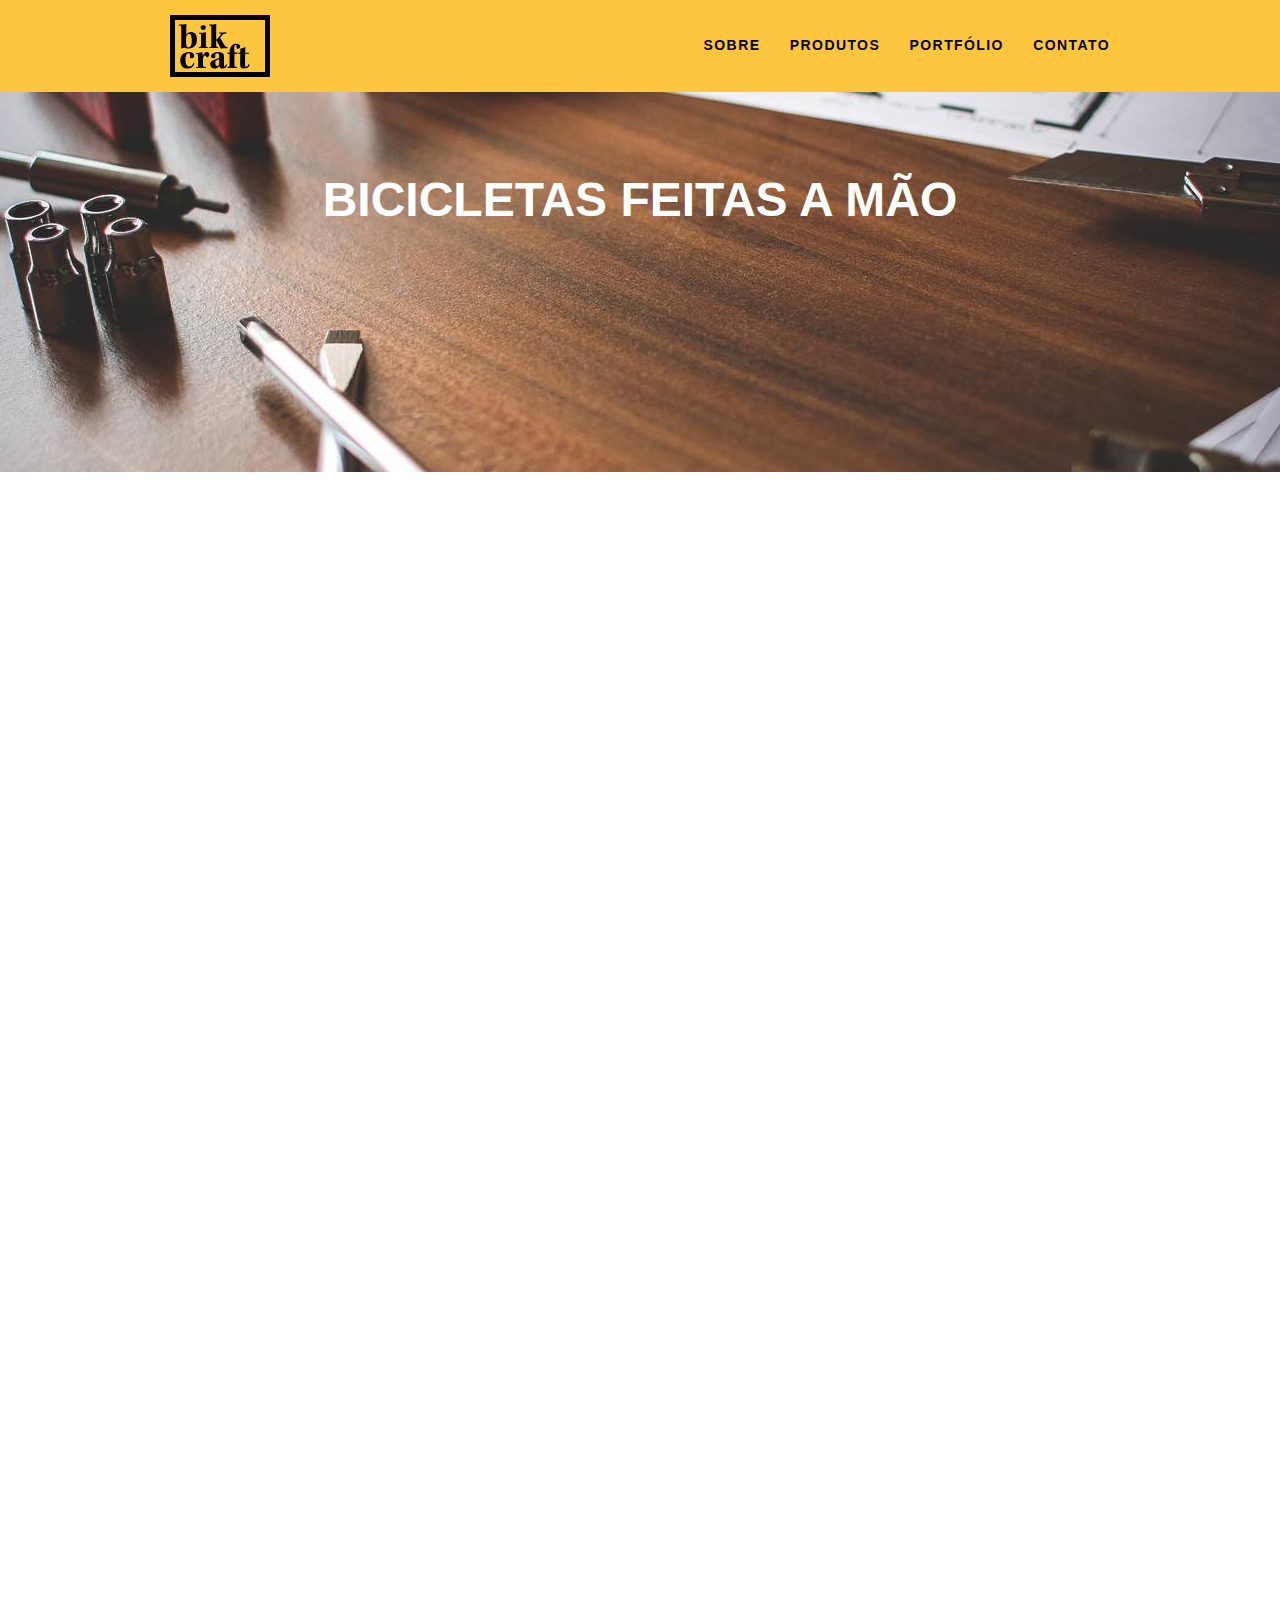
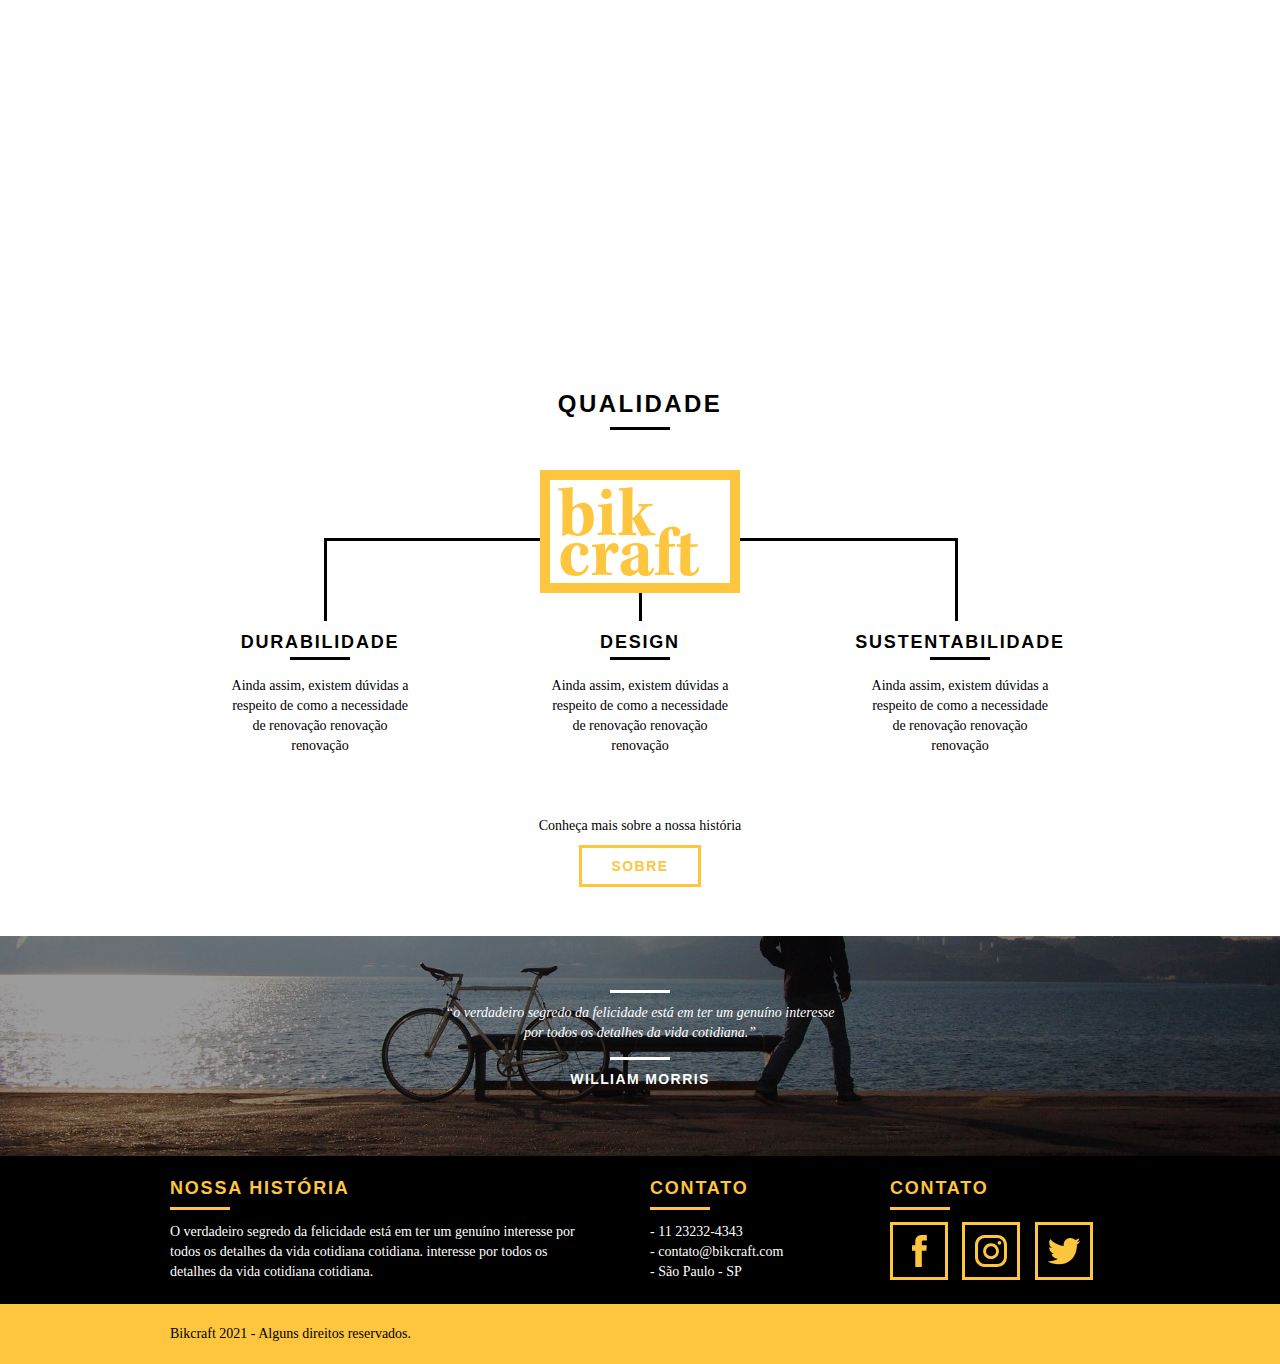
<file: index.html>
<!DOCTYPE html>  
<html lang="pt-br"> 
<head>
    <meta charset="UTF-8">
    <meta http-equiv="X-UA-Compatible" content="IE=edge">
    <meta name="viewport" content="width=device-width, initial-scale=1.0">
    <title>Bikcraft - Home</title>
    <link rel="stylesheet" href="css/normalize.css">
    <link rel="stylesheet" href="css/reset.css">
    <link rel="stylesheet" href="css/grid.css">
    <link rel="stylesheet" href="css/style.css">
    <link rel="stylesheet" href="css/responsivo.css">
    <script>document.documentElement.classList.add("js");</script>
</head>
<!-- Projeto de Site Responsivo --> <!-- Shift + Alt + A -->
<body><!-- Menu de Navegação  -->
    <header class="header">
        <div class="container">
            <a href="index.html" class="grid-4">
                <img src="img/bikcraft_logo.svg" alt="Logomarca Bikcraft">
            </a>
            <nav class="grid-12 header_menu">
                <ul>
                    <li><a href="sobre.html">Sobre</a></li>
                    <li><a href="produtos.html">Produtos</a></li>
                    <li><a href="portfolio.html">Portfólio</a></li>
                    <li><a href="contato.html">Contato</a></li>
                </ul>
            </nav>
        </div>
    </header>
     <!-- Introdução -->
    <section class="introducao">
        <div class="container">
            <h1 data-anime="400" class="fadeInDown">Bicicletas Feitas a Mão</h1><!-- Título principal do site -->
            <blockquote data-anime="800" class="quote-externo fadeInDown">
                <p>"Não tenha nada em sua casa que você não considere útil ou acredita ser bonito"
                </p>
                <cite>WILLIAM MORRIS</cite>
            </blockquote>
            <a data-anime="1200" href="produtos.html" class="btn">Orçamento</a>
        </div>
    </section>
    <!-- Seção de Produtos -->
    <section data-anime="1600" class="produtos container fadeInDown">
        <h2 class="subtitulo">Produtos</h2>
        <ul class="produtos_lista">
            <li class="grid-1-3">
                <div class="produtos_icone">
                    <img src="img/produtos/passeio.svg" alt="Bikcraft Passeio">
                </div>
                <h3>Passeio</h3>
                <p>Ainda assim, existem dúvidas a respeito de como a necessidade de renovação</p>
            </li>

            <li class="grid-1-3">
                <div class="produtos_icone">
                    <img src="img/produtos/esporte.svg" alt="Bikcraft Esporte">
                </div>
                <h3>Esporte</h3>
                <p>Ainda assim, existem dúvidas a respeito de como a necessidade de renovação</p>
            </li>

            <li class="grid-1-3">
                <div class="produtos_icone">
                    <img src="img/produtos/retro.svg" alt="Bikcraft Retro">
                </div>
                <h3>Retro</h3>
                <p>Ainda assim, existem dúvidas a respeito de como a necessidade de renovação</p>
            </li>
        </ul>
        <!-- Call to action -->
        <div class="call">
            <p>Clique aqui e veja os detalhes dos produtos</p>
            <a href="produtos.html" class="btn btn-preto">Produtos</a>
        </div>
    </section>
    <!-- Seção de Portfólio -->
    <section data-anime="2000" class="portfolio fadeInDown">
        <div class="container">
            <h2 class="subtitulo">Portfólio</h2>
            <ul class="portfolio_lista">
                <li class="grid-8"><img src="img/portfolio/retro.jpg" alt="Bicicleta Retro"></li>
                <li class="grid-8"><img src="img/portfolio/passeio.jpg" alt="Bicicleta Passeio"></li>
                <li class="grid-16"><img src="img/portfolio/esporte.jpg" alt="Bicicleta Esporte"></li>
            </ul>
        </div>        
        <div class="call">
            <p>Conheça mais do nosso portfólio</p>
            <a href="portfolio.html" class="btn">Portfólio</a>
        </div>
    </section>
    <!-- Seção de Qualidade -->
    <section class="qualidade container">
        <h2 class="subtitulo">Qualidade</h2>
        <img src="img/bikcraft-qualidade.svg" alt="Bikcraft Logomarca">
        <ul class="qualidade_lista">
            <li class="grid-1-3">
                <h3>Durabilidade</h3>
                <p>Ainda assim, existem dúvidas a respeito de como a necessidade de renovação renovação renovação</p>
            </li>
            <li class="grid-1-3">
                <h3>Design</h3>
                <p>Ainda assim, existem dúvidas a respeito de como a necessidade de renovação renovação renovação</p>
            </li>
            <li class="grid-1-3">
                <h3>Sustentabilidade</h3>
                <p>Ainda assim, existem dúvidas a respeito de como a necessidade de renovação renovação renovação</p>
            </li>
        </ul>
        <div class="call">
            <p>Conheça mais sobre a nossa história</p>
            <a href="sobre.html" class="btn btn-preto">Sobre</a>
        </div>
    </section>
    <!-- Quebra -->
    <section class="quebra">
        <blockquote class="quote-externo container">
            <p>“o verdadeiro segredo da felicidade está em ter um genuíno interesse por todos os detalhes da vida cotidiana.”</p>
            <cite>WILLIAM MORRIS</cite>
        </blockquote>
    </section>
    <!-- Footer -->
    <footer>
        <div class="footer">
            <div class="container">

                <div class="grid-8 footer_historia">
                    <h3>Nossa História</h3>
                    <p>O verdadeiro segredo da felicidade está em ter um genuíno interesse por todos os detalhes da vida cotidiana cotidiana. interesse por todos os detalhes da vida cotidiana cotidiana.</p>
                </div>

                <div class="grid-4 footer_contato">
                    <h3>Contato</h3>
                    <ul>
                        <li>- 11 23232-4343</li>
                        <li>- contato@bikcraft.com</li>
                        <li>- São Paulo - SP</li>
                    </ul>
                </div>

                <div class="grid-4 footer_redes">
                    <h3>Contato</h3>
                    <ul>
                        <li><a href="http://facebook.com" target="_blank"><img src="img/redes-sociais/facebook.svg"></a></li>
                        <li><a href="http://instagram.com" target="_blank"><img src="img/redes-sociais/instagram.svg"></a></li>
                        <li><a href="http://twitter.com" target="_blank"><img src="img/redes-sociais/twitter.svg"></a></li>
                    </ul>                    
                </div>
            </div>            
        </div>
        <div class="copy">
            <div class="container">
                <p class="grid-16">Bikcraft 2021 - Alguns direitos reservados.</p>
            </div>   
        </div>    
    </footer>
    <!-- JavaScript -->
    <script src="./js/simple-anime.js"></script>
    <script src="./js/script.js"></script>
    <!-- JavaScript -->
</body>
</html>
</file>
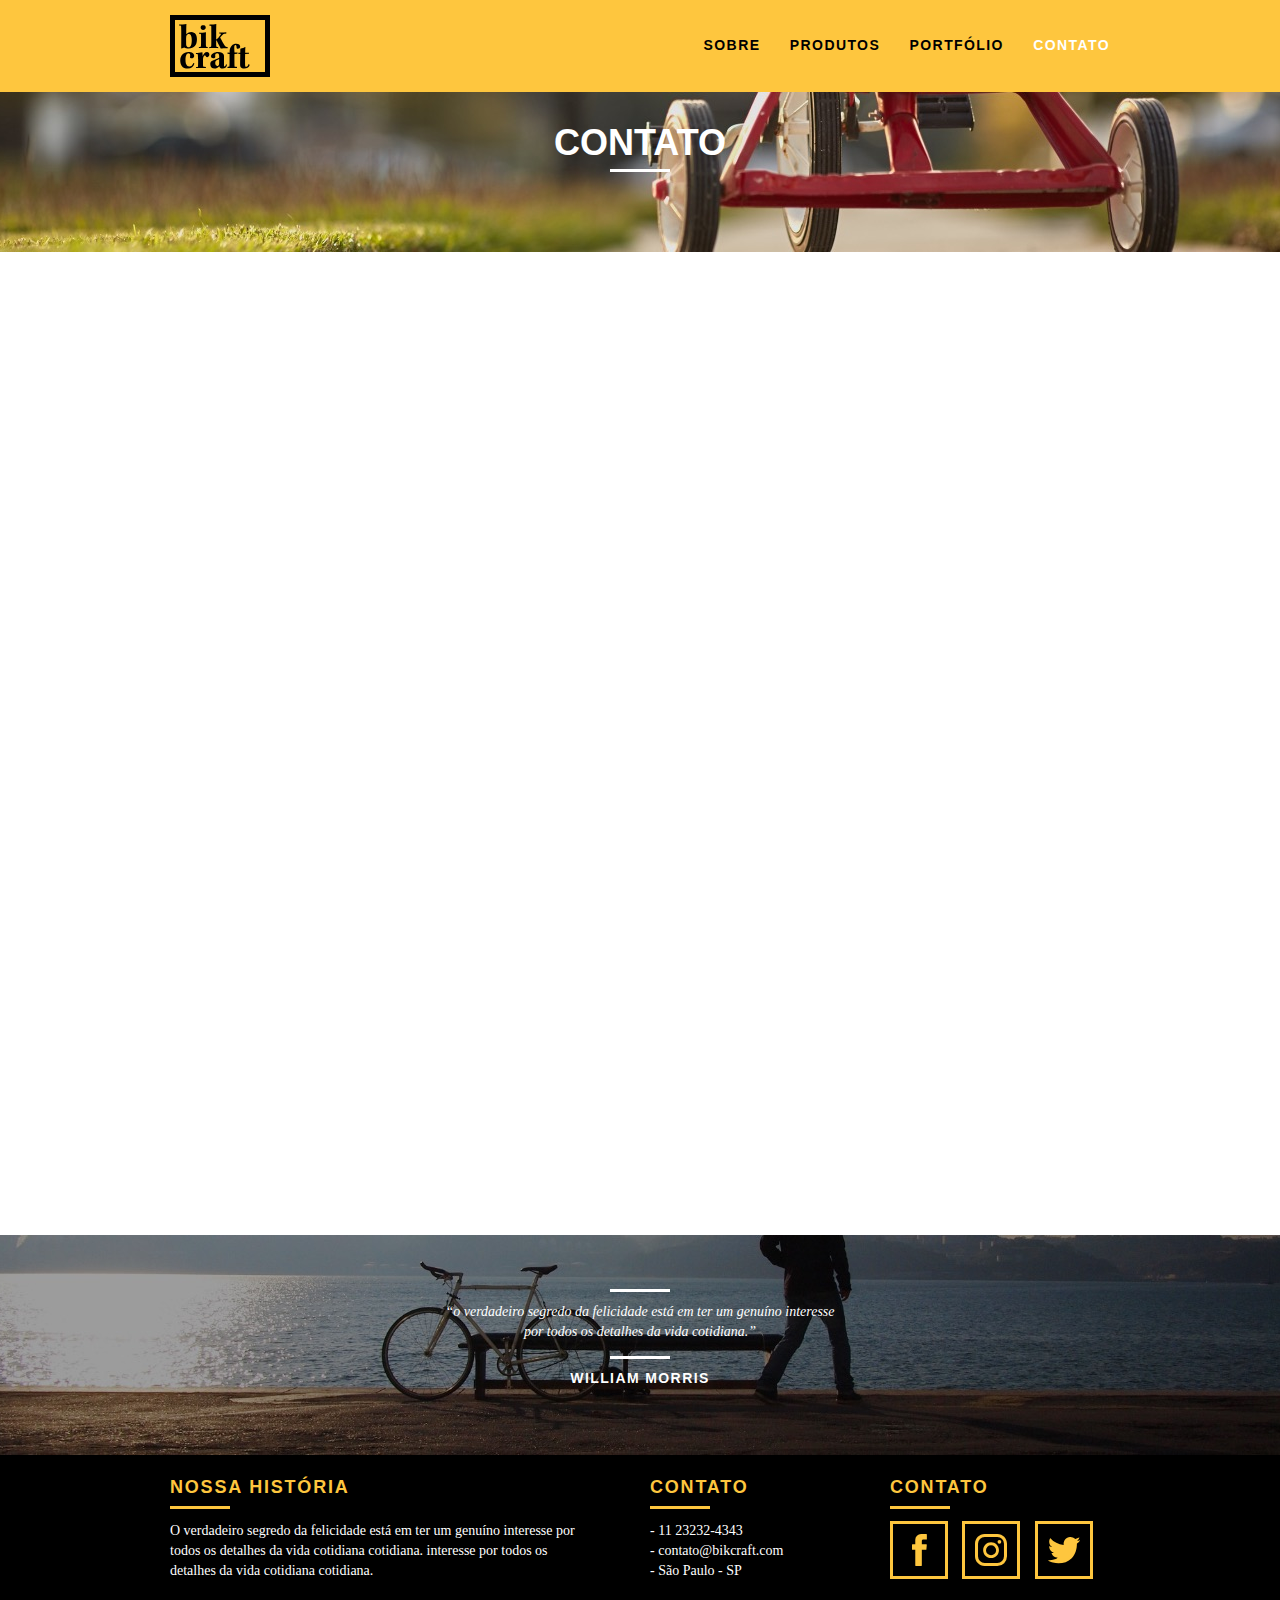
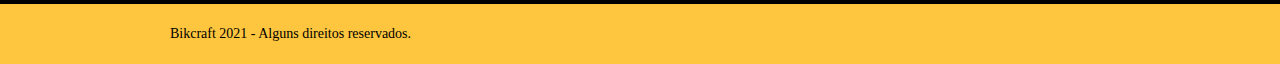
<file: contato.html>
<!DOCTYPE html>  
<html lang="pt-br"> 
    <head>
        <meta charset="UTF-8">
        <meta http-equiv="X-UA-Compatible" content="IE=edge">
        <meta name="viewport" content="width=device-width, initial-scale=1.0">
        <title>Bikcraft - Contato</title>
        <link rel="stylesheet" href="css/normalize.css">
        <link rel="stylesheet" href="css/reset.css">
        <link rel="stylesheet" href="css/grid.css">
        <link rel="stylesheet" href="css/style.css">
        <link rel="stylesheet" href="css/contato.css">
        <link rel="stylesheet" href="css/responsivo.css">
        <script>document.documentElement.classList.add("js");</script>
    </head>
    <!-- Projeto de Site Responsivo --> <!-- Shift + Alt + A -->
    <body><!-- Menu de Navegação  -->
        <header class="header">
            <div class="container">
                <a href="index.html" class="grid-4">
                    <img src="img/bikcraft_logo.svg" alt="Logomarca Bikcraft">
                </a>
                <nav class="grid-12 header_menu">
                    <ul>
                        <li><a href="sobre.html">Sobre</a></li>
                        <li><a href="produtos.html">Produtos</a></li>
                        <li><a href="portfolio.html">Portfólio</a></li>
                        <li><a href="contato.html" class="menu_ativo">Contato</a></li>
                    </ul>
                </nav>
            </div>
        </header>
        <!-- Introdução - Contato -->
        <section class="introducao-interna interna_contato">
            <div class="container">
                <h1 data-anime="400" class="fadeInDown">Contato</h1>
                <p data-anime="800" class="fadeInDown">Tire suas dúvidas com a gente</p>
            </div>
        </section>
       
        <!-- Seção de Contato -->
        <section data-anime="1200" class="contato container fadeInDown">

                <form  id="form_contato" method="POST" action="./enviar.php" class="contato_form grid-8 form_php">
                    <label for="nome">Nome</label>
                    <input type="text" id="nome" name="nome" required>
    
                    <label for="email">E-mail</label>
                    <input type="email" id="email" name="email" required>
    
                    <label for="telefone">Telefone</label>
                    <input type="text" id="telefone" name="telefone">
                    
                    <!-- Label Anti spam -->
                    <label class="nao-aparece">Se você não é um robô, deixe em branco.</label>
				    <input type="text" class="nao-aparece" name="leaveblank">
				    <label class="nao-aparece">Se você não é um robô, não mude este campo.</label>
				    <input type="text" class="nao-aparece" name="dontchange" value="http://">
                    <!-- Fim da Label Anti spam -->

                    <label for="mensagem">Mensagem</label>
                    <textarea name="mensagem" id="mensagem" cols="30" rows="10" required></textarea>
                    <button type="submit" class="btn btn-preto">Enviar</button> 
                </form>

                <div class="contato_dados grid-8">
                    <h3>Dados</h3>
                    <span itemprop="telephone">+55 11 93223 3232</span><!-- Schema Property -->
                    <span itemprop="email">orçamento@bikcraft.com</span><!-- Schema Property -->
                    <span>- contato@bikcraft.com</span>
                    <span>- Rua Ali Perto - São Paulo - SP - Brasil</span>
                    <h3>Redes Sociais</h3>                    
                    <ul>
                        <li><a href="http://facebook.com" target="_blank"><img src="img/redes-sociais/facebook.svg"></a></li>
                        <li><a href="http://instagram.com" target="_blank"><img src="img/redes-sociais/instagram.svg"></a></li>
                        <li><a href="http://twitter.com" target="_blank"><img src="img/redes-sociais/twitter.svg"></a><li>                        
                    </ul>
                </div>
            </section>
            
            <section class="container contato_mapa fadeInDown" data-anime="1600">
                <a href="https://www.google.com/maps" target="_blank" class="grid-16"><img src="img/endereco-bikcraft-sp.jpg" alt="Endereço da Bikcraft"></a>
            </section>
            

        <!-- Quebra -->
        <section class="quebra">
            <blockquote class="quote-externo container">
                <p>“o verdadeiro segredo da felicidade está em ter um genuíno interesse por todos os detalhes da vida cotidiana.”</p>
                <cite>WILLIAM MORRIS</cite>
            </blockquote>
        </section>

        <!-- Footer -->
        <footer>
            <div class="footer">
                <div class="container">

                    <div class="grid-8 footer_historia">
                        <h3>Nossa História</h3>
                        <p>O verdadeiro segredo da felicidade está em ter um genuíno interesse por todos os detalhes da vida cotidiana cotidiana. interesse por todos os detalhes da vida cotidiana cotidiana.</p>
                    </div>

                    <div class="grid-4 footer_contato">
                        <h3>Contato</h3>
                        <ul>
                            <li>- 11 23232-4343</li>
                        <li>- contato@bikcraft.com</li>
                        <li>- São Paulo - SP</li>
                        </ul>
                    </div>

                    <div class="grid-4 footer_redes">
                        <h3>Contato</h3>
                        <ul>
                            <li><a href="http://facebook.com" target="_blank"><img src="img/redes-sociais/facebook.svg"></a></li>
                            <li><a href="http://instagram.com" target="_blank"><img src="img/redes-sociais/instagram.svg"></a></li>
                            <li><a href="http://twitter.com" target="_blank"><img src="img/redes-sociais/twitter.svg"></a></li>
                        </ul>                    
                    </div>
                </div>            
            </div>
            <div class="copy">
                <div class="container">
                    <p class="grid-16">Bikcraft 2021 - Alguns direitos reservados.</p>
                </div>   
            </div>        
        </footer>
        <!-- JavaScript -->
        <script src="./js/simple-anime.js"></script>
        <script src="./js/simple-form.js"></script>
        <script src="./js/script.js"></script>
        <!-- JavaScript -->
    </body>
</html>
</file>
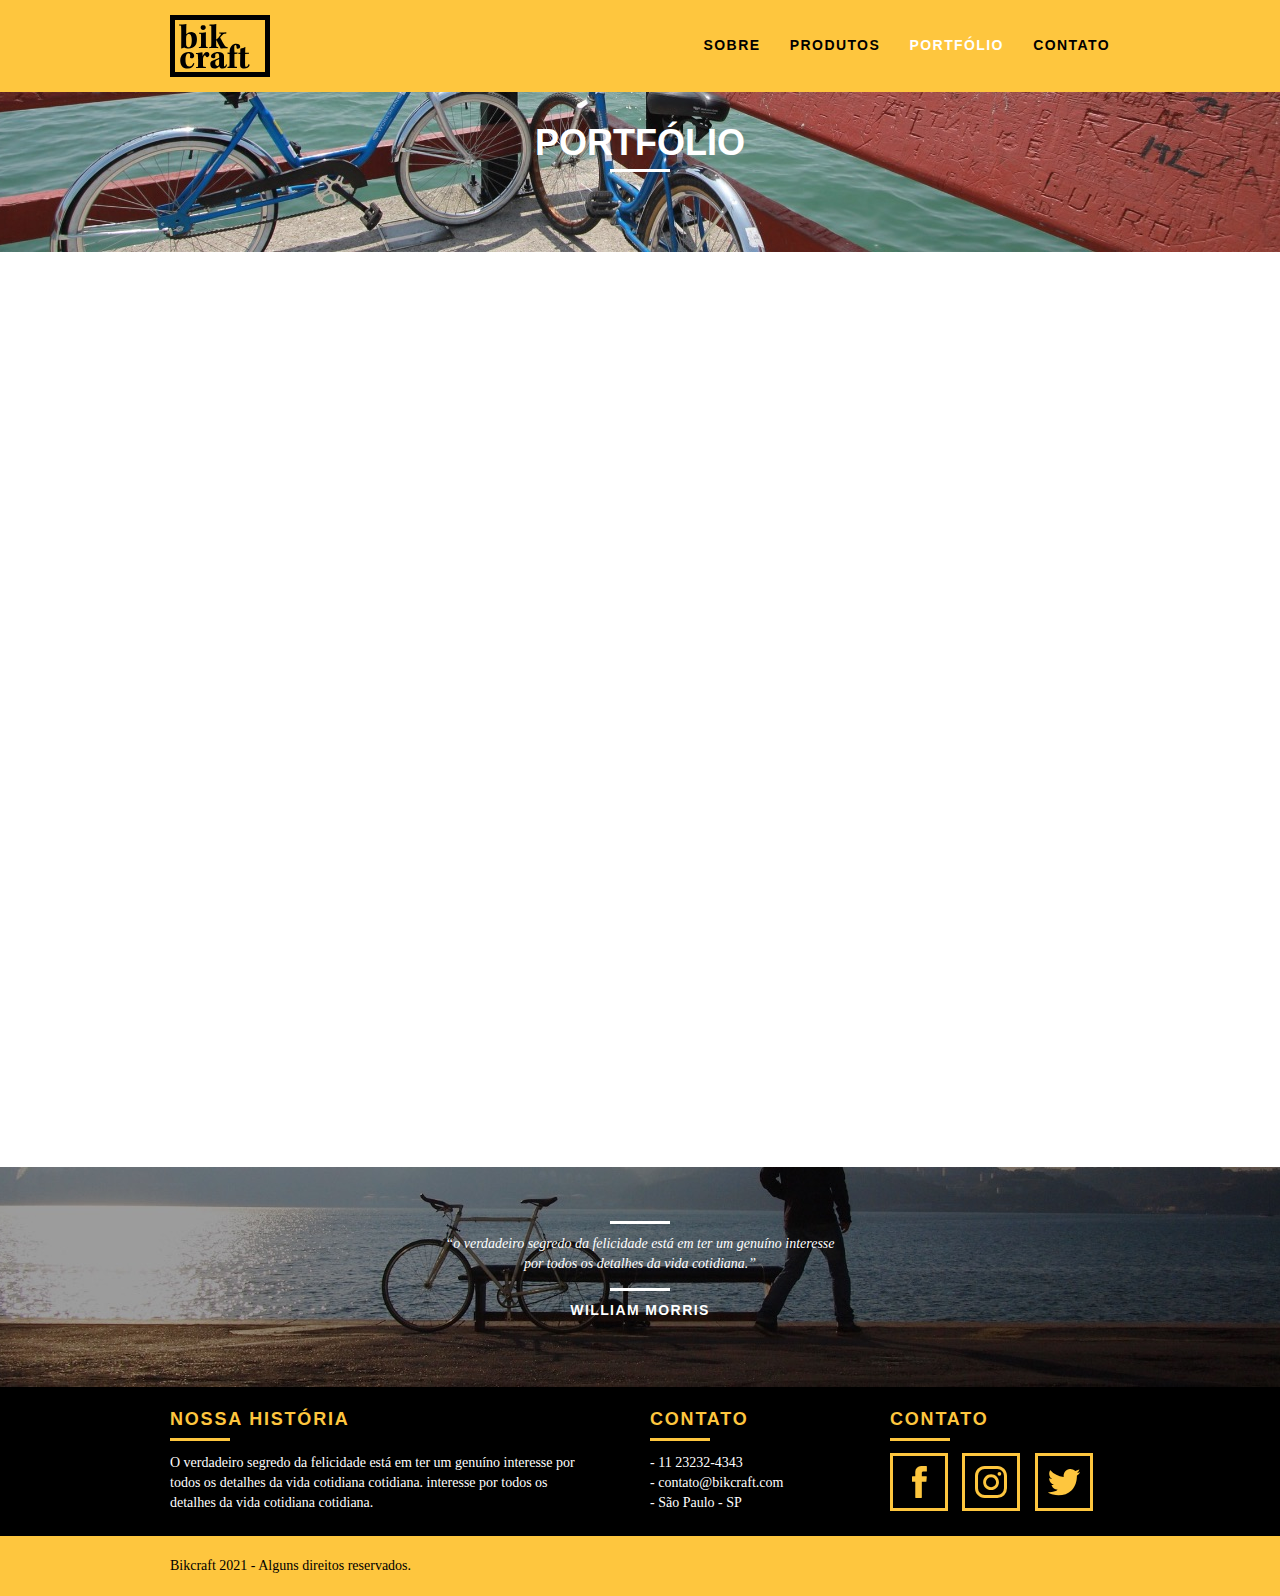
<file: portfolio.html>
<!DOCTYPE html>  
<html lang="pt-br"> 
<head>
    <meta charset="UTF-8">
    <meta http-equiv="X-UA-Compatible" content="IE=edge">
    <meta name="viewport" content="width=device-width, initial-scale=1.0">
    <title>Bikcraft - Portfólio</title>
    <link rel="stylesheet" href="css/normalize.css">
    <link rel="stylesheet" href="css/reset.css">
    <link rel="stylesheet" href="css/grid.css">
    <link rel="stylesheet" href="css/style.css">
    <link rel="stylesheet" href="css/portfolio.css">
    <link rel="stylesheet" href="css/responsivo.css">
    <script>document.documentElement.classList.add("js");</script>
</head>
<!-- Projeto de Site Responsivo --> <!-- Shift + Alt + A -->
<body><!-- Menu de Navegação  -->
    <header class="header">
        <div class="container">
            <a href="index.html" class="grid-4">
                <img src="img/bikcraft_logo.svg" alt="Logomarca Bikcraft">
            </a>
            <nav class="grid-12 header_menu">
                <ul>
                    <li><a href="sobre.html">Sobre</a></li>
                    <li><a href="produtos.html">Produtos</a></li>
                    <li><a href="portfolio.html" class="menu_ativo">Portfólio</a></li>
                    <li><a href="contato.html">Contato</a></li>
                </ul>
            </nav>
        </div>
    </header>
     <!-- Introdução - Portfólio -->
    <section class="introducao-interna interna_portfolio">
        <div class="container">
            <h1 data-anime="400" class="fadeInDown">Portfólio</h1><!-- Título principal do site -->
            <p data-anime="800" class="fadeInDown">Conheça os projetos que amamos mostrar</p>
        </div>
    </section>

    <!-- Depoimentos dos clientes -->
    <section data-anime="1200" class="container fadeInDown" data-slide="quote">
        <blockquote class="quote_clientes">
            <p>“Pedalar sempre foi a minha paixão, o que o pessoal da Bikcraft fez foi intensificar o meu amor por esta atividade. Recomendo à todos que amo.”</p>
            <cite>Barbara Moss</cite>
        </blockquote>
        <blockquote class="quote_clientes">
            <p>“Nada melhor do que dar um rolê com a minha Bikcraft na orla. Essa é a minha companheira mais fiel, nunca me traiu e está sempre a minha disposição.”</p>
            <cite>Jhony Rato</cite>
        </blockquote>
        <blockquote class="quote_clientes">
            <p>“Aqueles que ainda não possuem uma Bikcraft, não sabem o que estão perdendo. A precisão é absurda e a velocidade transcendental. Nunca vida nada igual.”</p>
            <cite>Bernardo</cite>
        </blockquote>
    </section>
   
    <!-- Seção de Portfólio -->
    <section data-anime="1600" class="portfolio fadeInDown">
        <div class="container" data-slide="portfolio">
            <ul class="portfolio_lista">
                <li class="grid-8"><img src="img/portfolio/retro.jpg" alt="Bicicleta Retrô"></li>
                <li class="grid-8"><img src="img/portfolio/passeio.jpg" alt="Bicicleta Passeio"></li>
                <li class="grid-16"><img src="img/portfolio/esporte.jpg" alt="Bicicleta Esporte"></li>
            </ul>
            <ul class="portfolio_lista">
                <li class="grid-8"><img src="img/portfolio/passeio.jpg" alt="Bicicleta Passeio"></li>
                <li class="grid-8"><img src="img/portfolio/retro.jpg" alt="Bicicleta Retrô"></li>
                <li class="grid-16"><img src="img/portfolio/esporte.jpg" alt="Bicicleta Esporte"></li>
            </ul>
        </div>
    </section>

    <!-- Quebra -->
    <section class="quebra">
        <blockquote class="quote-externo container">
            <p>“o verdadeiro segredo da felicidade está em ter um genuíno interesse por todos os detalhes da vida cotidiana.”</p>
            <cite>WILLIAM MORRIS</cite>
        </blockquote>
    </section>
    <!-- Footer -->
    <footer>
        <div class="footer">
            <div class="container">

                <div class="grid-8 footer_historia">
                    <h3>Nossa História</h3>
                    <p>O verdadeiro segredo da felicidade está em ter um genuíno interesse por todos os detalhes da vida cotidiana cotidiana. interesse por todos os detalhes da vida cotidiana cotidiana.</p>
                </div>

                <div class="grid-4 footer_contato">
                    <h3>Contato</h3>
                    <ul>
                        <li>- 11 23232-4343</li>
                        <li>- contato@bikcraft.com</li>
                        <li>- São Paulo - SP</li>
                    </ul>
                </div>

                <div class="grid-4 footer_redes">
                    <h3>Contato</h3>
                    <ul>
                        <li><a href="http://facebook.com" target="_blank"><img src="img/redes-sociais/facebook.svg"></a></li>
                        <li><a href="http://instagram.com" target="_blank"><img src="img/redes-sociais/instagram.svg"></a></li>
                        <li><a href="http://twitter.com" target="_blank"><img src="img/redes-sociais/twitter.svg"></a></li>
                    </ul>                    
                </div>
            </div>            
        </div>
        <div class="copy">
            <div class="container">
                <p class="grid-16">Bikcraft 2021 - Alguns direitos reservados.</p>
            </div>   
        </div>    
    </footer>
	<!-- JavaScript -->
	<script src="./js/simple-slide.js"></script>
	<script src="./js/simple-anime.js"></script>
    <script src="./js/script.js"></script>
	<!-- JavaScript -->
</body>
</html>
</file>
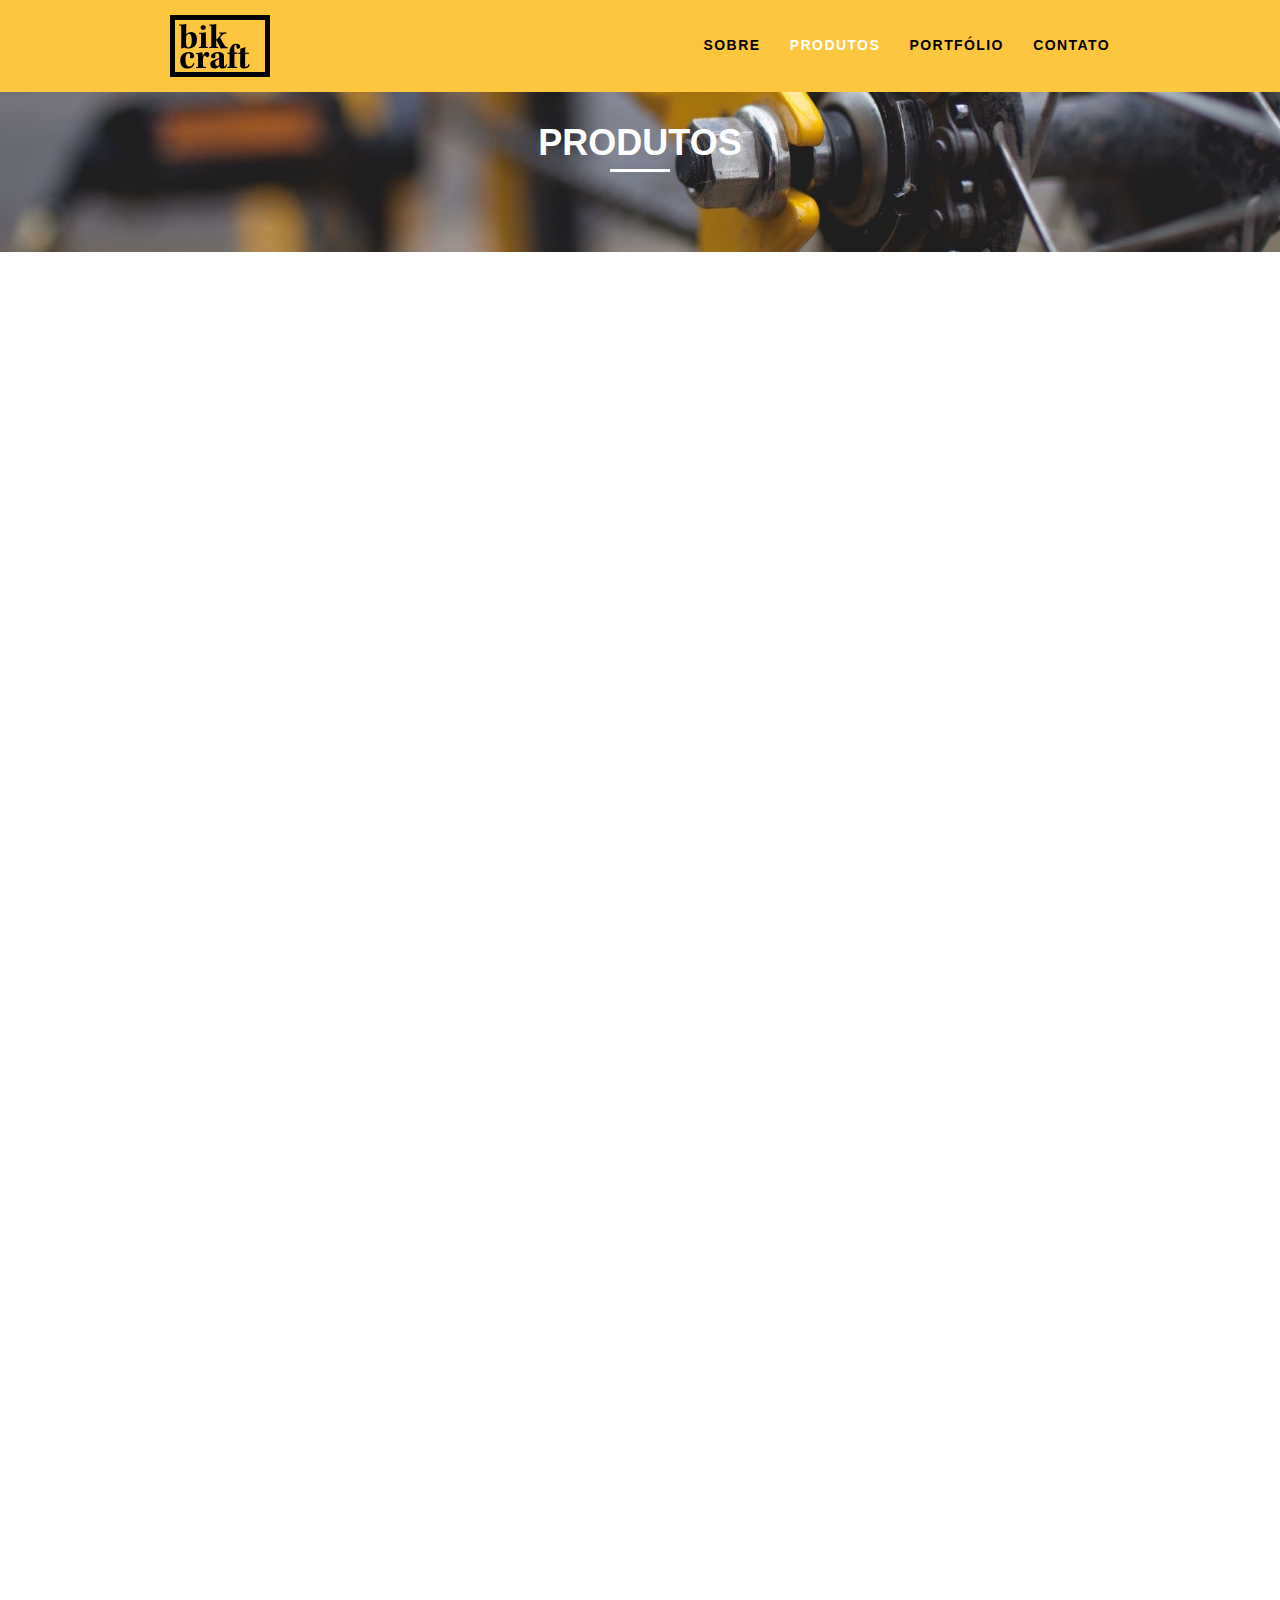
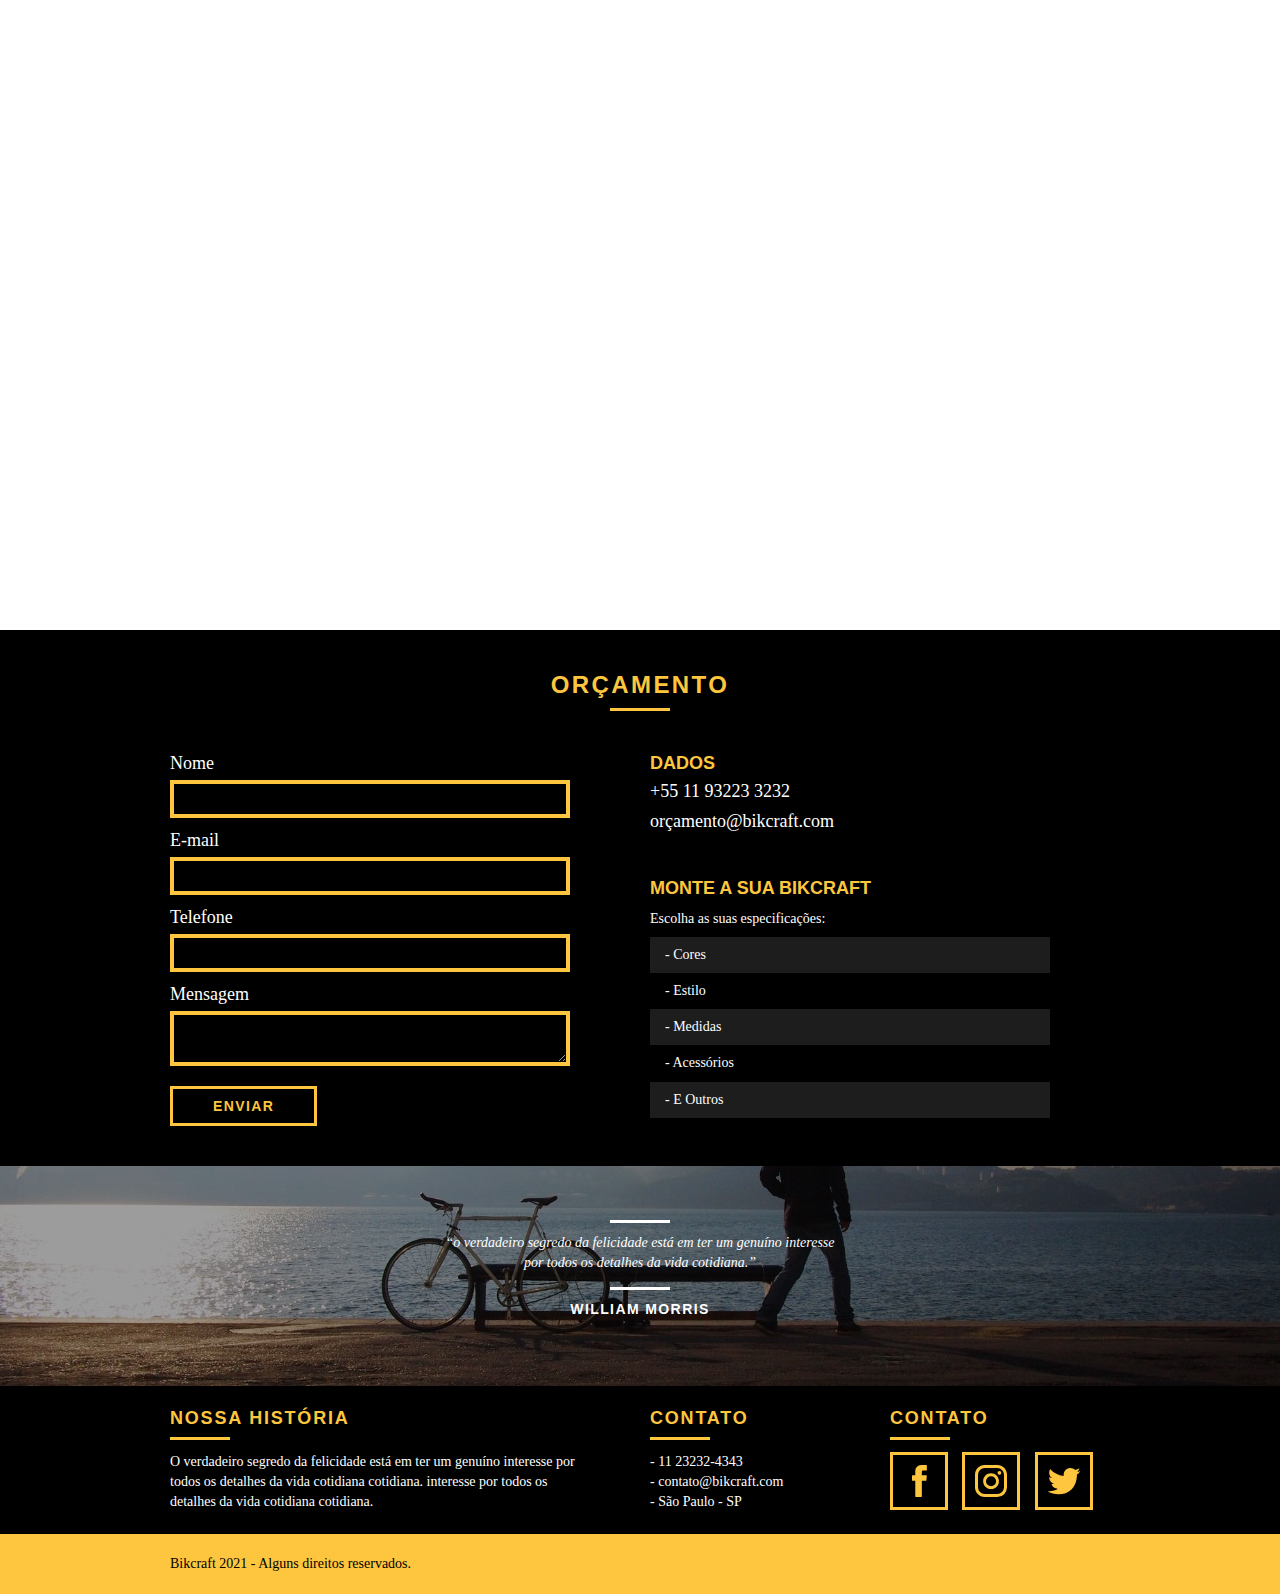
<file: produtos.html>
<!DOCTYPE html>  
<html lang="pt-br"> 
    <head>
        <meta charset="UTF-8">
        <meta http-equiv="X-UA-Compatible" content="IE=edge">
        <meta name="viewport" content="width=device-width, initial-scale=1.0">
        <title>Bikcraft - Produtos</title>
        <link rel="stylesheet" href="css/normalize.css">
        <link rel="stylesheet" href="css/reset.css">
        <link rel="stylesheet" href="css/grid.css">
        <link rel="stylesheet" href="css/style.css">
        <link rel="stylesheet" href="css/produtos.css">
        <link rel="stylesheet" href="css/responsivo.css">
        <script>document.documentElement.classList.add("js");</script>        
    </head>
    <!-- Projeto de Site Responsivo --> <!-- Shift + Alt + A -->
    <body><!-- Menu de Navegação  -->
        <header class="header">
            <div class="container">
                <a href="index.html" class="grid-4">
                    <img src="img/bikcraft_logo.svg" alt="Logomarca Bikcraft">
                </a>
                <nav class="grid-12 header_menu">
                    <ul>
                        <li><a href="sobre.html">Sobre</a></li>
                        <li><a href="produtos.html" class="menu_ativo">Produtos</a></li>
                        <li><a href="portfolio.html">Portfólio</a></li>
                        <li><a href="contato.html">Contato</a></li>
                    </ul>
                </nav>
            </div>
        </header>
        <!-- Introdução - Produtos-->
        <section class="introducao-interna interna_produtos">
            <div class="container">
                <h1 data-anime="400" class="fadeInDown">Produtos</h1>
                <p data-anime="800" class="fadeInDown">Conheça todos os nossos produtos</p>
            </div>
        </section>

         <!-- Seção de produtos -->
        <section data-anime="1200" class="container produto_item fadeInDown">
            <div class="grid-11">
                <img src="img/produtos/bikcraft-passeio-1.jpg" alt="Bikcraft Passeio">
                <h2>Passeio</h2>               
            </div>
            <div class="grid-5 produto_icone"><img src="img/produtos/passeio.svg" alt="Bikcraft Passeio">
            </div>
            <div class="grid-8"><img src="img/produtos/bikcraft-passeio-2.jpg" alt="Bikcraft Passeio">
            </div>
            <div class="grid-8 produto_info">
				<p>No mundo atual, a contínua expansão de nossa atividade cumpre um papel essencial na formula da gestão inovadora da qual fazemos parte inovadora da qual fazemos parte.</p>
				<ul>
					<li>Conforto</li>
					<li>Velocidade</li>
					<li>Design</li>
					<li>Versatilidade</li>
				</ul>
			</div>
        </section>

        <section data-anime="1600" class="container produto_item fadeInDown">
            <div class="grid-11">
                <img src="img/produtos/bikcraft-esporte-1.jpg" alt="Bikcraft Esporte">
                <h2>Esporte</h2>               
            </div>
            <div class="grid-5 produto_icone"><img src="img/produtos/esporte.svg" alt="Bikcraft Esporte">
            </div>
            <div class="grid-8"><img src="img/produtos/bikcraft-esporte-2.jpg" alt="Bikcraft Esporte">
            </div>
            <div class="grid-8 produto_info">
				<p>No mundo atual, a contínua expansão de nossa atividade cumpre um papel essencial na formula da gestão inovadora da qual fazemos parte inovadora da qual fazemos parte.</p>
				<ul>
					<li>Conforto</li>
					<li>Velocidade</li>
					<li>Design</li>
					<li>Versatilidade</li>
				</ul>
			</div>
        </section>

        <section data-anime="2000" class="container produto_item fadeInDown">
            <div class="grid-11">
                <img src="img/produtos/bikcraft-retro-1.jpg" alt="Bikcraft Retro">
                <h2>Retro</h2>               
            </div>
            <div class="grid-5 produto_icone"><img src="img/produtos/retro.svg" alt="Bikcraft Retro">
            </div>
            <div class="grid-8"><img src="img/produtos/bikcraft-retro-2.jpg" alt="Bikcraft Retro">
            </div>
            <div class="grid-8 produto_info">
				<p>No mundo atual, a contínua expansão de nossa atividade cumpre um papel essencial na formula da gestão inovadora da qual fazemos parte inovadora da qual fazemos parte.</p>
				<ul>
					<li>Conforto</li>
					<li>Velocidade</li>
					<li>Design</li>
					<li>Versatilidade</li>
				</ul>
			</div>
        </section>
        
        <!-- Seção de Orçamnento -->
        <section class="orcamento">
            <div class="container">
                <h2 class="subtitulo">Orçamento</h2>
                <form id="form_orcamento" method="POST" action="./enviar.php" class="form grid-8 form_php">
					<label for="nome">Nome</label>
					<input type="text" id="nome" name="nome" required>
					<label for="email">E-mail</label>
					<input type="email" id="email" name="email" required>
					<label for="telefone">Telefone</label>
					<input type="text" id="telefone" name="telefone">

                    <!-- Label Anti spam -->
					<label class="nao-aparece">Se você não é um robô, deixe em branco.</label>
					<input type="text" class="nao-aparece" name="leaveblank">
					<label class="nao-aparece">Se você não é um robô, não mude este campo.</label>
					<input type="text" class="nao-aparece" name="dontchange" value="http://">
                    <!-- Fim da Label Anti spam -->

					<label for="mensagem">Mensagem</label>
					<textarea id="mensagem" name="mensagem" required></textarea>
					<button id="enviar" name="enviar" type="submit" class="btn">Enviar</button>
                </form>

                <div class="orcamento_dados grid-8">
                    <h3>Dados</h3>
                    <span itemprop="telephone">+55 11 93223 3232</span><!-- Schema Property -->
                    <span itemprop="email">orçamento@bikcraft.com</span><!-- Schema Property -->
                    <h3>Monte a sua Bikcraft</h3>
                    <p>Escolha as suas especificações:</p>
                    <ul>
                        <li>- Cores</li>
                        <li>- Estilo</li>
                        <li>- Medidas</li>
                        <li>- Acessórios</li>
                        <li>- E Outros</li>
                    </ul>
                </div>
            </section>               
            </div>

        <!-- Quebra -->
        <section class="quebra">
            <blockquote class="quote-externo container">
                <p>“o verdadeiro segredo da felicidade está em ter um genuíno interesse por todos os detalhes da vida cotidiana.”</p>
                <cite>WILLIAM MORRIS</cite>
            </blockquote>
        </section>
        <!-- Footer -->
        <footer>
            <div class="footer">
                <div class="container">

                    <div class="grid-8 footer_historia">
                        <h3>Nossa História</h3>
                        <p>O verdadeiro segredo da felicidade está em ter um genuíno interesse por todos os detalhes da vida cotidiana cotidiana. interesse por todos os detalhes da vida cotidiana cotidiana.</p>
                    </div>

                    <div class="grid-4 footer_contato">
                        <h3>Contato</h3>
                        <ul>
                            <li>- 11 23232-4343</li>
                            <li>- contato@bikcraft.com</li>
                            <li>- São Paulo - SP</li>
                        </ul>
                    </div>

                    <div class="grid-4 footer_redes">
                        <h3>Contato</h3>
                        <ul>
                            <li><a href="http://facebook.com" target="_blank"><img src="img/redes-sociais/facebook.svg"></a></li>
                            <li><a href="http://instagram.com" target="_blank"><img src="img/redes-sociais/instagram.svg"></a></li>
                            <li><a href="http://twitter.com" target="_blank"><img src="img/redes-sociais/twitter.svg"></a></li>
                        </ul>                    
                    </div>
                </div>            
            </div>
            <div class="copy">
                <div class="container">
                    <p class="grid-16">Bikcraft 2021 - Alguns direitos reservados.</p>
                </div>   
            </div>        
        </footer>
        <!-- JavaScript -->
        <script src="./js/simple-anime.js"></script>
        <script src="./js/simple-form.js"></script>
        <script src="./js/script.js"></script>
        <!-- JavaScript -->
        
    </body>
</html>
</file>
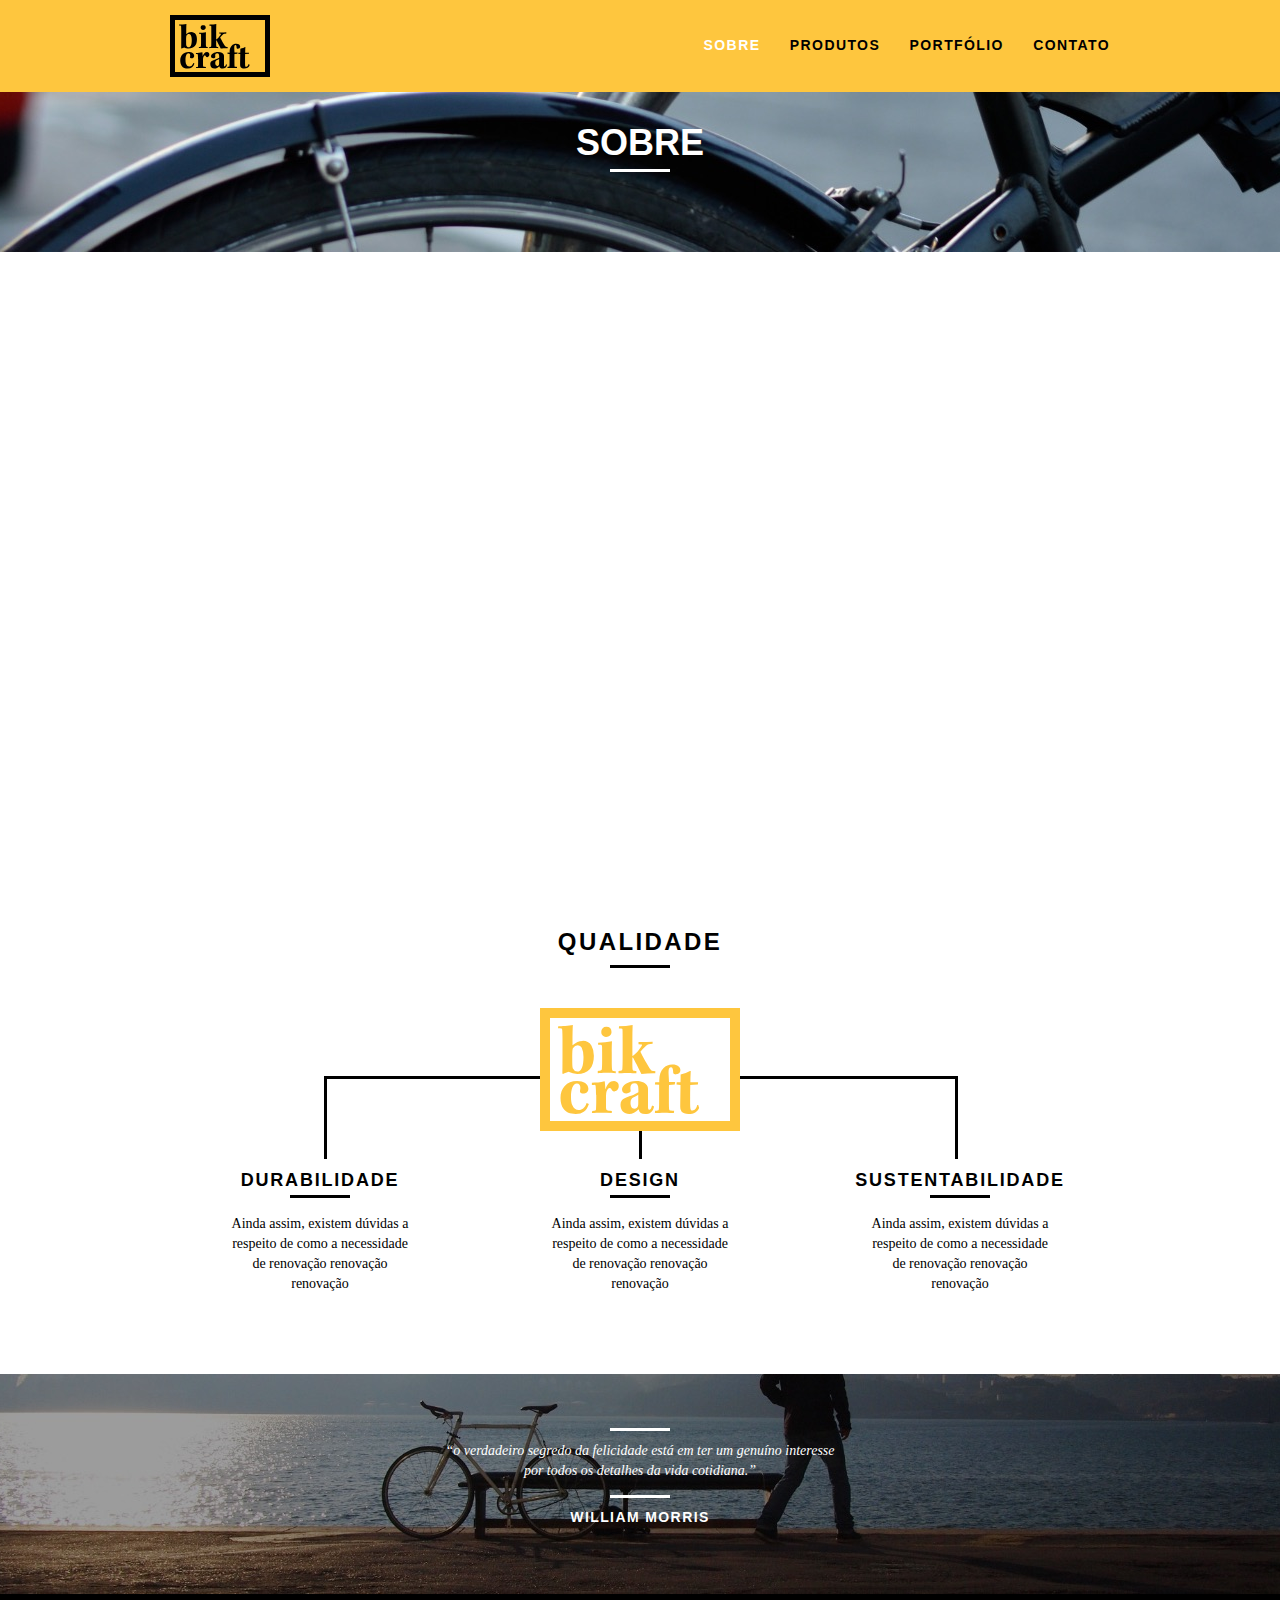
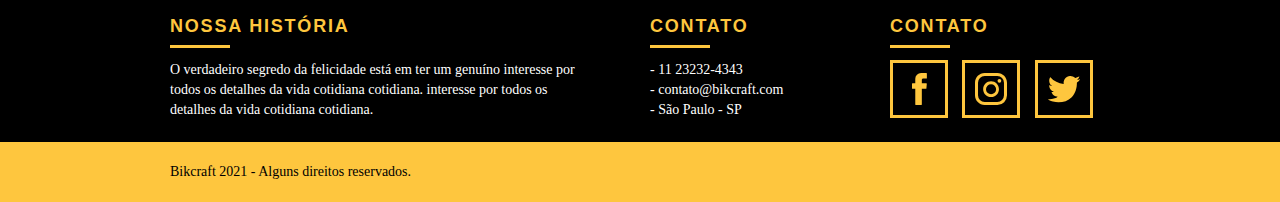
<file: sobre.html>
<!DOCTYPE html>  
<html lang="pt-br"> 
<head>
    <meta charset="UTF-8">
    <meta http-equiv="X-UA-Compatible" content="IE=edge">
    <meta name="viewport" content="width=device-width, initial-scale=1.0">
    <title>Bikcraft - Sobre</title>
    <link rel="stylesheet" href="css/normalize.css">
    <link rel="stylesheet" href="css/reset.css">
    <link rel="stylesheet" href="css/grid.css">
    <link rel="stylesheet" href="css/style.css">
    <link rel="stylesheet" href="css/sobre.css">
    <link rel="stylesheet" href="css/responsivo.css">
    <script>document.documentElement.classList.add("js");</script>
</head>
<!-- Projeto de Site Responsivo --> <!-- Shift + Alt + A -->
<body><!-- Menu de Navegação  -->
    <header class="header">
        <div class="container">
            <a href="index.html" class="grid-4">
                <img src="img/bikcraft_logo.svg" alt="Logomarca Bikcraft">
            </a>
            <nav class="grid-12 header_menu">
                <ul>
                    <li><a href="sobre.html" class="menu_ativo">Sobre</a></li>
                    <li><a href="produtos.html">Produtos</a></li>
                    <li><a href="portfolio.html">Portfólio</a></li>
                    <li><a href="contato.html">Contato</a></li>
                </ul>
            </nav>
        </div>
    </header>
     <!-- Introdução - Sobre -->
    <section class="introducao-interna interna-sobre">
        <div class="container">
            <h1 data-anime="400" class="fadeInDown">Sobre</h1><!-- Título principal do site -->
            <p data-anime="800" class="fadeInDown">Conheça mais sobre a Bikcraft</p>
        </div>
    </section>
   <!-- Seção de Missão -->
    <section data-anime="1200" class="missao_sobre container fadeInDown">
        <div class="grid-10">
            <h2 class="subtitulo-interno">História, Missão e Visão</h2>
            <p>No mundo atual, a contínua expansão de nossa atividade cumpre um papel essencial na formulação da gestão inovadora da qual fazemos parte da qual fazemos parte.</p>
			<p>No mundo atal, a contínua expansão de nossa atividade cumpre um papel essencial na formulação da gestão inovadora da qual fazemos parte da qual fazuemos parte.</p>
        </div>
        <div class="grid-6">
            <h2 class="subtitulo-interno">Valores</h2>
            <ul>
                <li>- Qualidade no processo com</li>
                <li>- Foco no cliente sem perder a</li>
                <li>- Diversão, preservando a</li>
                <li>- Natureza com sustentabilidade</li>
            </ul>
        </div>
        <div class="grid-16 foto-equipe">
            <img src="img/equipe-bikcraft.jpg" alt="Equipe Bikcraft">
        </div>
    </section>

    <!-- Seção de Qualidade -->
    <section class="qualidade container">
        <h2 class="subtitulo">Qualidade</h2>
        <img src="img/bikcraft-qualidade.svg" alt="Bikcraft Logomarca">
        <ul class="qualidade_lista">
            <li class="grid-1-3">
                <h3>Durabilidade</h3>
                <p>Ainda assim, existem dúvidas a respeito de como a necessidade de renovação renovação renovação</p>
            </li>
            <li class="grid-1-3">
                <h3>Design</h3>
                <p>Ainda assim, existem dúvidas a respeito de como a necessidade de renovação renovação renovação</p>
            </li>
            <li class="grid-1-3">
                <h3>Sustentabilidade</h3>
                <p>Ainda assim, existem dúvidas a respeito de como a necessidade de renovação renovação renovação</p>
            </li>
        </ul>

    </section>
    <!-- Quebra -->
    <section class="quebra">
        <blockquote class="quote-externo container">
            <p>“o verdadeiro segredo da felicidade está em ter um genuíno interesse por todos os detalhes da vida cotidiana.”</p>
            <cite>WILLIAM MORRIS</cite>
        </blockquote>
    </section>
    <!-- Footer -->
    <footer>
        <div class="footer">
            <div class="container">

                <div class="grid-8 footer_historia">
                    <h3>Nossa História</h3>
                    <p>O verdadeiro segredo da felicidade está em ter um genuíno interesse por todos os detalhes da vida cotidiana cotidiana. interesse por todos os detalhes da vida cotidiana cotidiana.</p>
                </div>

                <div class="grid-4 footer_contato">
                    <h3>Contato</h3>
                    <ul>
                        <li>- 11 23232-4343</li>
                        <li>- contato@bikcraft.com</li>
                        <li>- São Paulo - SP</li>
                    </ul>
                </div>

                <div class="grid-4 footer_redes">
                    <h3>Contato</h3>
                    <ul>
                        <li><a href="http://facebook.com" target="_blank"><img src="img/redes-sociais/facebook.svg"></a></li>
                        <li><a href="http://instagram.com" target="_blank"><img src="img/redes-sociais/instagram.svg"></a></li>
                        <li><a href="http://twitter.com" target="_blank"><img src="img/redes-sociais/twitter.svg"></a></li>
                    </ul>                    
                </div>
            </div>            
        </div>
        <div class="copy">
            <div class="container">
                <p class="grid-16">Bikcraft 2021 - Alguns direitos reservados.</p>
            </div>   
        </div>
    </footer>
    <!-- JavaScript -->
    <script src="./js/simple-anime.js"></script>
    <script src="./js/script.js"></script>
    <!-- JavaScript -->
</body>
</html>
</file>
<file: css/grid.css>
/* Set de Grid 16 colunas */
*, *:before, *:after {
  -webkit-box-sizing: border-box; 
  -moz-box-sizing: border-box; 
  box-sizing: border-box;
}

.container {
	width: 960px;
	margin: 0 auto;
	padding: 0px;
	position: relative;
}

.container:after, .container:before {
	content: " ";
	display: table;
}

.container:after {
	clear: both;
}

.grid-1, .grid-2, .grid-3, .grid-4, .grid-5, .grid-6, .grid-7, .grid-8, .grid-9, .grid-10, .grid-11, .grid-12, .grid-13, .grid-14, .grid-15, .grid-16, .grid-1-3 {
	float: left;
	margin-left: 10px;
	margin-right: 10px;
}

.grid-1 	{width: 40px;}
.grid-2 	{width: 100px;}
.grid-3 	{width: 160px;}
.grid-4 	{width: 220px;}
.grid-5 	{width: 280px;}
.grid-6 	{width: 340px;}
.grid-7 	{width: 400px;}
.grid-8 	{width: 460px;}
.grid-9 	{width: 520px;}
.grid-10 	{width: 580px;}
.grid-11 	{width: 640px;}
.grid-12 	{width: 700px;}
.grid-13 	{width: 760px;}
.grid-14 	{width: 820px;}
.grid-15 	{width: 880px;}
.grid-16 	{width: 940px;}
.grid-1-3	{width: 300px;}

/* Tablet - Break point: 768px até 979px */
@media only screen and (min-width: 768px) and (max-width: 979px) {

.container {
	width: 768px;
	}
	
.grid-1		{width: 28px;}
.grid-2		{width: 76px;}
.grid-3		{width: 124px;}
.grid-4		{width: 172px;}
.grid-5		{width: 220px;}
.grid-6		{width: 268px;}
.grid-7		{width: 316px;}
.grid-8		{width: 364px;}
.grid-9		{width: 412px;}
.grid-10	{width: 460px;}
.grid-11	{width: 508px;}
.grid-12	{width: 556px;}
.grid-13	{width: 604px;}
.grid-14	{width: 652px;}
.grid-15	{width: 700px;}
.grid-16	{width: 748px;}
.grid-1-3	{width: 236px;}
	
}

/* Smartphone - Break point: 787px */

@media only screen and (max-width: 787px) {
.container {
	width: 300px;
}

.grid-1, .grid-2, .grid-3, .grid-4, .grid-5, .grid-6, .grid-7, .grid-8, .grid-9, .grid-10, .grid-11, .grid-12, .grid-13, .grid-14, .grid-15, .grid-16, .grid-1-3 {
	width: 300px;
	margin: 0 0 20px 0;
	float: none;
}

}
</file>
<file: css/style.css>
/* Estilos Gerais */

/* Padrões de Estilo
Cores: Amarelo #fec63e
*/

body {
    font-family: Arial, Helvetica, sans-serif;
}

p {
    font-family: Georgia, 'Times New Roman', Times, serif;
    font-size: 14px;
    line-height: 20px;
}

/* Imagens */

img {
    display: block;
    max-width: 100%;
}

/* Botões */

/* Botão Amarelo */
.btn {
    border: 3px solid #fec63e;
    padding: 10px 30px;
    color: #fec63e;
    font-size: 14px;
    line-height: 20px;
    text-transform: uppercase;
    font-weight: bold;
    letter-spacing: .1em;
}

/* Botão com hover branco */
.btn:hover {
    color: #FFF;
    border-color: #FFF;
}

/* Botão com hover preto */
.btn.btn-preto:hover {
    color: #000;
    border-color: #000;
}

/* Subtítulos Gerais */

.subtitulo {
    font-size: 24px;
    line-height: 30px;
    font-weight: bold; 
    letter-spacing: .1em;
    color: #000;
    text-transform: uppercase;
    text-align: center;
    margin-bottom: 40px;
}

.subtitulo:after {
    content: "";
    display: block;
    width: 60px;
    height: 3px;
    background: #000;
    margin: 8px auto;
}

.subtitulo-interno {
    font-size: 24px;
    line-height: 30px;
    font-weight: bold; 
    letter-spacing: .1em;
    color: #000;
    text-transform: uppercase;
    margin-bottom: 20px;
}

.subtitulo-interno:after {
    content: "";
    display: block;
    width: 60px;
    height: 3px;
    background: #000;
    margin: 8px 0;
}

/* Header */

.header {
    position: fixed; /* Fixa o header no topo (not scroll) */
    top: 0;
    width: 100%;
    background: #fec63e;
    padding: 15px 0;
    z-index: 10; /* Faz com que o body role para atrás do header  */
}

.header_menu {
    text-align: right;
}

.header_menu ul li {
    display: inline-block; /* Coloca a lista em linha */
    margin-left: 25px;
    margin-top: 20px;
}

.header_menu ul li a {
    color: #000;    
    font-weight: bold;
    text-transform: uppercase;
    letter-spacing: .1em;
    font-size: 14px;
    line-height: 20px;
    padding: 10px 0; /* Auxilia o clicar no link pois aumenta a área clicável */
}

.header_menu ul li a:hover { /* Muda a cor ao passar do mouse */
   color: #FFF 
}

.header_menu ul li a.menu_ativo {
    color: #FFF;
}

/* Introdução */

.introducao {
    width: 100%;
    height: 380px;
    background: url("../img/bg.jpg") no-repeat center;
    background-size: cover;
    margin-top: 92px; /* Essa margin faz a imagem descer para o local correto. É o tamanho exato do header */
    text-align: center;
    padding-top: 80px; /* Esse padding desce o h1 para a posição correta */
}

.introducao h1 {
    font-size: 48px;
    color: #FFF;
    font-weight: bold;
    text-transform: uppercase;
}

.quote-externo {
    max-width: 320px; 
    margin: 0 auto;
    margin-bottom: 40px;
    color: #FFF;
}

.quote-externo p {
    font-style: italic;
}

.quote-externo p:before, .quote-externo p:after { /* Separadores criados somente com CSS */
    content: "";
    display: block;
    width: 60px;
    height: 3px;
    background: #FFF;
    margin: 14px auto 10px auto;
}

.quote-externo cite {
    font-style: normal;
    font-weight: bold;
    font-size: 14px;
    letter-spacing: .1em;
}

/* Introdução Interna */

.introducao-interna {
    width: 100%;
    margin-top: 92px;
    height: 160px;
    text-align: center;
    color: #FFF;
    padding-top: 30px;
}

.introducao-interna h1 {
    font-size: 36px;
    font-weight: bold;
    text-transform: uppercase;
}

.introducao-interna h1:after { /* Separadores criados somente com CSS */
    content: "";
    display: block;
    width: 60px;
    height: 3px;
    background: #FFF;
    margin: 6px auto 10px auto;
}

/* Produtos */

.produtos {
    padding: 60px 0;
}

.produtos_lista li {
    background: #fec63e;
    text-align: center;
}

.produtos_lista li img {
	margin: 0 auto;
}

.produtos_lista li h3 {
    font-weight: bold;
    font-size: 18px;
    line-height: 18px;
    text-transform: uppercase;
    letter-spacing: .1em;
    margin-top: 20px;
}

.produtos_lista li h3:after {
    content: "";
    display: block;
    width: 60px;
    height: 3px;
    background: #000;
    margin: 14px auto 10px auto;
}

.produtos_lista li p {
    padding: 10px 20px 20px 20px;
}

.produtos_icone {
    background: #000;
    padding: 20px;   
}

.call {
    padding-top: 40px;
    text-align: center;
    clear: both;
}

.call p {
    margin-bottom: 20px;
}

/* Portfólio */

.portfolio {
    width: 100%;
    background: #000;
    padding: 40px 0;
}

.portfolio .subtitulo {
    color: #fec63e;
}

.portfolio .subtitulo:after {
    background: #fec63e;
}

.portfolio_lista li:last-child {
    margin-top: 20px;
}

.portfolio .call p {
    color: #FFF;
}

/* Qualidade */

.qualidade {
    padding: 60px 0;
}

.qualidade:after {
    content: "";
    width: 634px;
    height: 83px;
    display: block;
    background: url("../img/linhas.svg") no-repeat center;
    position: absolute;
    top: 209px;
    right: 162px;
    z-index: -1;
}

.qualidade img {
    margin: 0 auto;
}

.qualidade_lista {
    padding-top: 20px;
    overflow: auto; /* clear-fix */
}

.qualidade_lista li {
    text-align: center;
    padding: 0 40px;
}
.qualidade_lista li h3 {
    font-weight: bold;
    font-size: 18px;
    line-height: 18px;
    text-transform: uppercase;
    letter-spacing: .1em;
    margin-top: 20px;
}

.qualidade_lista li h3:after {
    content: "";
    display: block;
    width: 60px;
    height: 3px;
    background: #000;
    margin: 6px auto;
}

.qualidade_lista li p {
    padding: 10px 20px 20px 20px;
}

/* Quebra */

.quebra {
    width: 100%;
    height: 220px;
    background: url("../img/bg-footer.jpg") no-repeat center;
    background-size: cover;
    text-align: center;
    padding-top: 40px;
}

.quebra .quote-externo {
    max-width: 400px;
}

/* Footer */

.footer {
    width: 100%;
    background: #000;
    color: #FFF;
    padding: 20px 0;
}

.footer h3 {
    font-size: 18px;
    line-height: 25px;
    color: #fec63e;
    text-transform: uppercase;
    letter-spacing: .1em;
    font-weight: bold;
}

.footer h3:after {
    content: "";
    display: block;
    width: 60px;
    height: 3px;
    background: #fec63e;
    margin: 6px 0 12px 0;
}

.footer_historia {
    padding-right: 40px;
}

.footer_contato ul li {
    font-size: 14px;
    line-height: 20px;
    font-family: Georgia, 'Times New Roman', Times, serif;
}

.footer_redes ul li {
    display: inline-block;
    margin-right: 10px;
}

.footer_redes ul li a {
    border: 3px solid #fec63e;  
    display: block;
    padding: 10px;
}

.footer_redes ul li a:hover {
    border-color: #FFF;
}

.copy {
    width: 100%;
    background: #fec63e;
    padding: 20px 0;
}

/* JavaScript Style - Slide Portfólio */
/* Seleciona tudo que é data-slide e add CSS  */
.js [data-slide] {
    position: relative;
  }
  
  .js [data-slide] > * { 
    position: absolute;
    top: 0px;
    opacity: 0;
  }
  
  .js [data-slide] > .active {
    position: relative;
    opacity: 1;
    transition: opacity 500ms;
  }
  
  .js [data-slide-nav] {
      display: block;
      text-align: center;
      margin-top: 20px;
  }
  
  .js [data-slide-nav] button {
      display: inline-block;
      width: 12px;
      height: 12px;
      margin: 4px;
      border: none;
      padding: 0px;
      border-radius: 6px;
      text-indent: -99px;
      overflow: hidden;
      background: #1d1d1d;
  }
  
  .js [data-slide-nav] button.active {
      background: #fec63e;
  }

  .js [data-anime] {
	opacity: 0;
}

.js .fadeInDown {
	transform: translate3d(0, -20px, 0);
}

.js .anime {
	opacity: 1;
	transform: none;
	transition: opacity 800ms, transform 800ms;
}

/* anti spam */
.nao-aparece {
    visibility: hidden;
    position: absolute;
    height: 0px;
}

/* Envio de Formulário - Erro */
#form-sucesso {
	color: #31aa39;
}

#form-erro {
	color: #f64540;
}
</file>
<file: css/responsivo.css>
/* Estilo para Tablet - Breakpoint: 768px até 979px */
@media only screen and (min-width: 768px) and (max-width: 979px) {

/* Qualidade Home */
.qualidade:after {
    right: 66px;
}

.qualidade_lista li {
    padding: 0 10px;
}

/* Footer */
.footer_redes ul li a {
    padding: 6px;
}

.footer_redes ul li a img {
    width: 26px;
    height: 26px;
}

/* Produtos */
.produto_item h2 {
    top: -150px;
    margin-bottom: -56px;
}

.produto_item h2:after, .produto_item h2:before{
    content: "";
    display: block;
    width: 60px;
    height: 3px;
    background: #FFF;
    margin: 6px auto 8px auto;
}

.produto_icone {
    background: #000;
    text-align: center;
    padding: 41px 0;
}

.produto_info p {
    font-size: 18px;
    line-height: 20px;
    height: 122px;
    padding: 20px 30px;
}

.produto_info ul li {
    width: 181px;
    height: 49px;
}



}/* Final do estilo para Tablet */

/* Estilo para Smartphone - Breakpoint: 787px */
@media only screen and (max-width: 787px) {
/* Header */
.header {
    position: relative;
    padding-bottom: 0%;
}

.header img {
    margin: 0 auto 10px auto;
}

.header_menu {
    text-align: center;
}

.header_menu ul li {
    margin: 5px;
}

.header_menu ul li a {
    border: 4px solid #000; 
    width: 136px;
    display: block;
    float: left; 
}

.header_menu ul li a:hover {
    border-color: #fff;
}

.header_menu ul li a.menu_ativo {
    border-color: #FFF;
}

/* Introdução */
/* imagens tamanho máximo de 768px */
.introducao {
    margin-top: 0px;
    padding-top: 40px;
    background: url("../img/bg-mobile.jpg") no-repeat center;
    background-size: cover;
}

.introducao h1 {
    font-size: 36px;
}

/* Introdução Interna */
.introducao-interna {
    margin-top: 0px;
}

/* Call to action */
.call {
    padding: 10px;
}

/* Qualidade Home */
.qualidade:after {
    display: none;
}

/* Sobre */
.missao_sobre p {
    font-size: 14px;
    line-height: 20px;
    margin-bottom: .1em;
    padding-right: 60px;
}

.missao_sobre ul li {
    font-size: 14px;
    line-height: 25px;
    padding-right: 0px;
}

/* Produtos */
.produto_item h2 {
    top: -100px;
    margin-bottom: -68px;
}

.produto_icone {
    padding: 41px 0;
}

.produto_info p {
    font-size: 18px;
    line-height: 20px;
    height: auto;
    padding: 20px 30px;
}

.produto_info ul li {
    width: 149px;
    height: 49px;
    font-size: 14px;
    line-height: 20px;
    padding-top: 14px;
}

/* Orçamento */
.form {
    padding-right: 0px;
}

.orcamento_dados ul {
    padding-right: 0px;
}

/* Contato */
.contato_form {
    padding-right: 0px;
    margin-bottom: 40px;
}

.contato_dados {
    margin-bottom: -20px;
}

.contato_dados ul {
    margin-bottom: 0px;
}

.contato_dados ul li {
    display: inline-block;
    margin: 0px;
}

.contato_dados ul li a { 
    display: block;
    padding: 10px;
}

}/* Final do estilo para Smartphone */
</file>
<file: css/contato.css>
.interna_contato {
    background: url("../img/bg-contato.jpg") no-repeat center;
    background-size: cover;
    margin-bottom: 60px;
}

/* Contato */

.contato {
    padding: 40px 0;
}

.contato_form {
    padding-right: 60px;
}

.contato_form label {
    display: block;
    font-family: Georgia, 'Times New Roman', Times, serif;
    font-size: 18px;
    line-height: 25px;
    margin-bottom: 4px;
}

.contato_form input {
    display: block;
    width: 100%;
    border: 4px solid #fec63e;
    background: none;
    padding: 7px 10PX;
    margin-bottom: 10px;
    outline: none;
    font-size: 14px;
    font-family: Georgia, 'Times New Roman', Times, serif;
}

.contato_form textarea {
    display: block;
    width: 100%;
    border: 4px solid #fec63e;
    background: none;
    padding: 7px 10PX;
    margin-bottom: 20px;
    outline: none;
    font-size: 14px;
    font-family: Georgia, 'Times New Roman', Times, serif;
}

.contato_form button {
    padding: 07px 40px;
    background: none;
}

.contato_dados {
    color: #000;
}

.contato_dados h3 {
    font-size: 18px;
    text-transform: uppercase;
    line-height: 25px;
    color: #fec63e;
    font-weight: bold;
}

.contato_dados span {
    display: block;
    font-size: 18px;
    line-height: 30px;
    font-family: Georgia, 'Times New Roman', Times, serif;
}

.contato_dados span:nth-of-type(even) {
    margin-bottom: 30px;
}

.contato_dados ul {
    margin-top: 10px;
}

.contato_dados ul li {
    font-family: Georgia, 'Times New Roman', Times, serif;
    font-size: 14px;
    padding: 10px 15px;
}

.contato_dados ul li {
    display: inline-block;
    margin-right: 10px;
}

.contato_dados ul li a {
    border: 3px solid #fec63e;  
    display: block;
    padding: 10px;
}

.contato_dados ul li a:hover {
    border-color: #000;
}
.contato_mapa {
    margin-bottom: 60px;
}
</file>
<file: css/portfolio.css>
.interna_portfolio {
    background: url("../img/bg-portfolio.jpg") no-repeat center;
    background-size: cover;
}

.quote_clientes {
    padding: 60px 0;
    max-width: 460px;
    margin: 0 auto;
}

.quote_clientes p {
    text-align: center;
    font-family: Georgia, 'Times New Roman', Times, serif;
    font-size: 18px;
    line-height: 25px;
    font-style: italic;
    margin-bottom: 20px;
}

.quote_clientes cite {
    font-size: 18px;
    font-weight: bold;
    text-align: center;
    float: right;
    font-style: normal;
}
</file>
<file: css/produtos.css>
.interna_produtos {
    background: url("../img/bg-produtos.jpg") no-repeat center;
    background-size: cover;
    margin-bottom: 60px;
}

.produto_item {
    margin-top: 60px;
    padding-top: 60px 0;
}

.produto_item h2 {
    color: #fff;
    font-size: 36px;
    text-transform: uppercase;
    letter-spacing: .1em;
    font-weight: bold;
    position: relative;
    top: -180px;
    text-align: center;
    margin-bottom: -56px;
}

.produto_item h2:after, .produto_item h2:before{
    content: "";
    display: block;
    width: 60px;
    height: 3px;
    background: #FFF;
    margin: 6px auto 8px auto;
}

.produto_icone {
    background: #000;
    text-align: center;
    padding: 70px 0;
}

.produto_icone img {
    margin: 0 auto;
}

.produto_info {
    background: #000;
}
.produto_info p {
    color: #FFF;
    font-size: 18px;
    line-height: 25px;
    height: 180px;
    padding: 20px 40px;
}

.produto_info ul li {
    background: #fec63e;
    text-transform: uppercase;
    font-size: 18px;
    font-weight: bold;
    line-height: 20px;
    float: left;
    width: 229px;
    height: 49px;
    text-align: center;
    padding-top: 16px;
}

.produto_info ul li:nth-child(1), .produto_info ul li:nth-child(2){
    margin-bottom: 2px;
}
.produto_info ul li:nth-child(even) {
    margin-left: 2px;
}

/* Orçamento */

.orcamento {
    background: #000;
    width: 100%;
    margin-top: 60px;
    padding: 40px 0;
}

.orcamento h2 {
    color: #fec63e;
}

.orcamento h2:after {
    background: #fec63e;
}

.form {
    padding-right: 60px;
}

.form label {
    display: block;
    color: #FFF;
    font-family: Georgia, 'Times New Roman', Times, serif;
    font-size: 18px;
    line-height: 25px;
    margin-bottom: 4px;
}

.form input {
    display: block;
    width: 100%;
    border: 4px solid #fec63e;
    background: none;
    color: #FFF;
    padding: 7px 10PX;
    margin-bottom: 10px;
    outline: none;
    font-size: 14px;
    font-family: Georgia, 'Times New Roman', Times, serif;
}

.form textarea {
    display: block;
    width: 100%;
    border: 4px solid #fec63e;
    background: none;
    color: #FFF;
    padding: 7px 10PX;
    margin-bottom: 20px;
    outline: none;
    font-size: 14px;
    font-family: Georgia, 'Times New Roman', Times, serif;
}

.form button {
    padding: 07px 40px;
    background: none;
}

.orcamento_dados {
    color: #FFF;
}

.orcamento_dados h3 {
    font-size: 18px;
    text-transform: uppercase;
    line-height: 25px;
    color: #fec63e;
    font-weight: bold;
}

.orcamento_dados span {
    display: block;
    font-size: 18px;
    line-height: 30px;
    font-family: Georgia, 'Times New Roman', Times, serif;
}

.orcamento_dados span:nth-of-type(2) {
    margin-bottom: 40px;
}

.orcamento_dados ul {
    padding-right: 60px;
}

.orcamento_dados ul li {
    font-family: Georgia, 'Times New Roman', Times, serif;
    font-size: 14px;
    padding: 10px 15px;
}

.orcamento_dados ul li:nth-child(odd) {
    background: #1d1d1d;
}

.orcamento_dados p {
    margin: 8px 0;
}
</file>
<file: css/sobre.css>
.interna-sobre {
    background: url("../img/bg-sobre.jpg") no-repeat center;
    background-size: cover;
}

.missao_sobre {
    padding-top: 60px;
}

.missao_sobre p {
    font-size: 18px;
    line-height: 25px;
    margin-bottom: .1em;
    padding-right: 60px;
}

.missao_sobre ul li {
    font-family: Georgia, 'Times New Roman', Times, serif;
    font-size: 18px;
    line-height: 30px;
}

.foto-equipe {
    padding-top: 20px;
}
</file>
